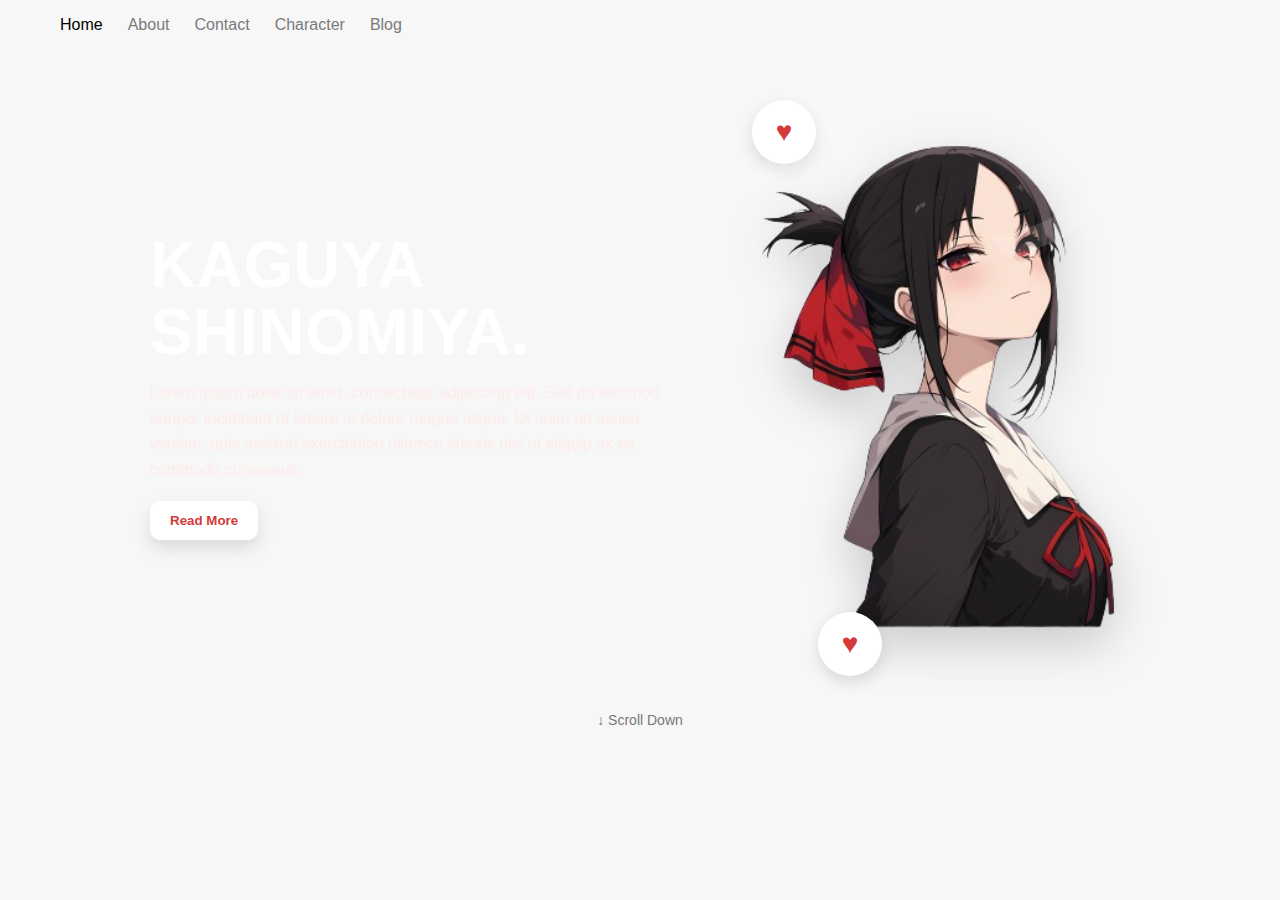
<file: index.html>
<!DOCTYPE html>
<html lang="en">
<head>
  <meta charset="UTF-8" />
  <meta name="viewport" content="width=device-width, initial-scale=1.0"/>
  <title>Kaguya Shinomiya</title>
  <link rel="stylesheet" href="style.css"/>
</head>
<body>
 
  <header class="nav">
    <nav>
      <ul>
        <li><a class="active" href="#">Home</a></li>
        <li><a href="#">About</a></li>
        <li><a href="#">Contact</a></li>
        <li><a href="#">Character</a></li>
        <li><a href="#">Blog</a></li>
      </ul>
    </nav>
  </header>

  <section class="hero">
    <div class="text">
      <h1>KAGUYA <br/> SHINOMIYA.</h1>
      <p>
         Lorem ipsum dolor sit amet, consectetur adipiscing elit. Sed do
          eiusmod tempor incididunt ut labore et dolore magna aliqua. Ut
          enim ad minim veniam, quis nostrud exercitation ullamco laboris
          nisi ut aliquip ex ea commodo consequat.
      </p>
      <button> Read More </button>
    </div>
    <img class="Kaguya" src="kagu.png" alt="Kaguya"/>
     <span class="bubble b1">♥</span>
     <span class="bubble b2">♥</span>
  </section>

  <p class="scroll">↓ Scroll Down</p>
</body>
</html>
</file>
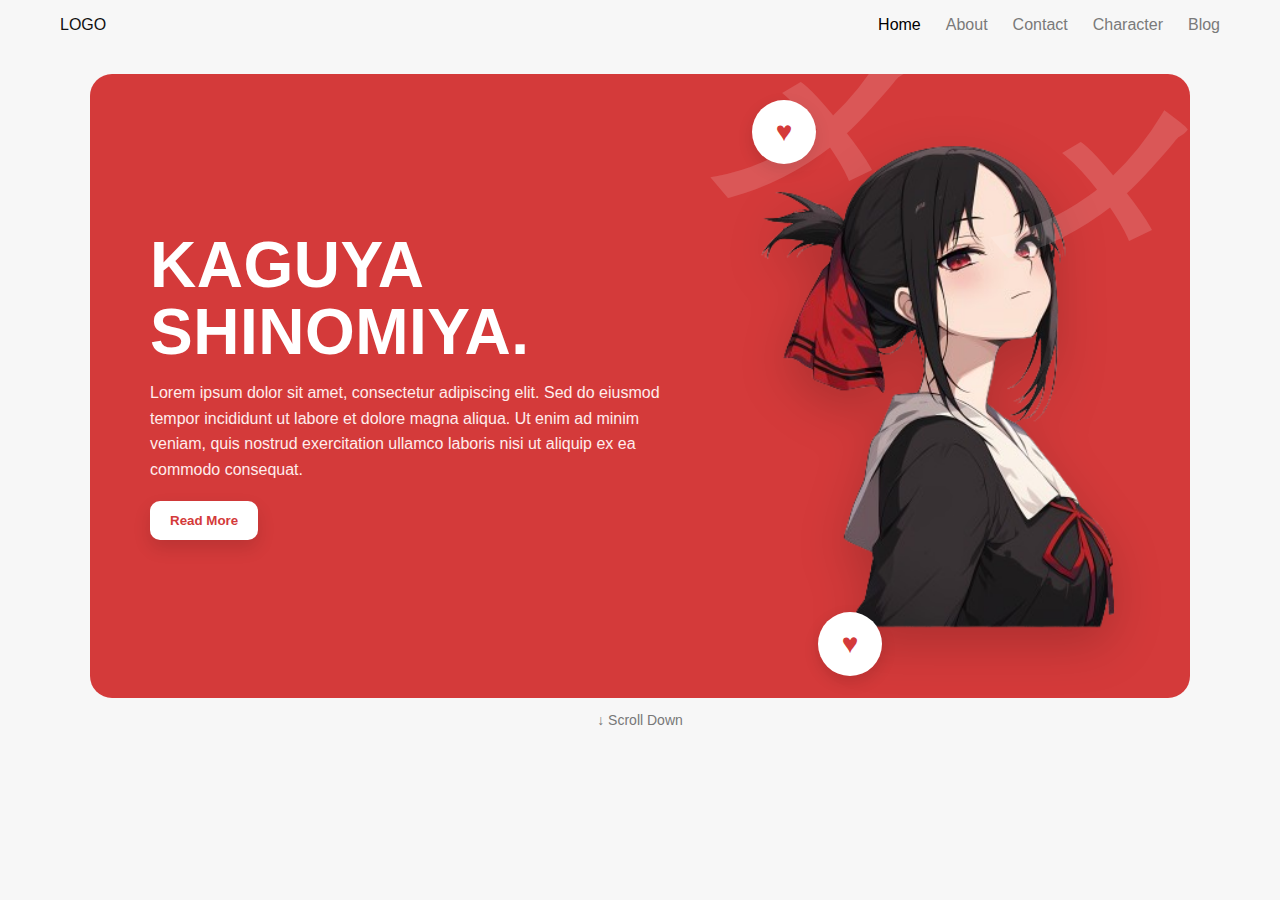
<file: Task4/index.html>
<!DOCTYPE html>
<html lang="en">
<head>
  <meta charset="UTF-8" />
  <meta name="viewport" content="width=device-width, initial-scale=1.0"/>
  <title>Kaguya Shinomiya</title>

  <link rel="stylesheet" href="style.css"/>
</head>
<body>
 
  <header class="nav">
    <div class="logo">LOGO</div>
    <nav>
      <ul>
        <li><a class="active" href="#">Home</a></li>
        <li><a href="#">About</a></li>
        <li><a href="#">Contact</a></li>
        <li><a href="#">Character</a></li>
        <li><a href="#">Blog</a></li>
      </ul>
    </nav>
  </header>

  <section class="hero">
    <div class="text">
      <h1>KAGUYA <br/> SHINOMIYA.</h1>
      <p>
         Lorem ipsum dolor sit amet, consectetur adipiscing elit. Sed do
          eiusmod tempor incididunt ut labore et dolore magna aliqua. Ut
          enim ad minim veniam, quis nostrud exercitation ullamco laboris
          nisi ut aliquip ex ea commodo consequat.
      </p>
      <button> Read More </button>
    </div>
    <img class="Kaguya" src="kagu.png" alt="Kaguya"/>
     <span class="bubble b1">♥</span>
     <span class="bubble b2">♥</span>
  </section>

  <p class="scroll">↓ Scroll Down</p>
</body>
</html>
</file>
<file: style.css>
* {
  margin: 0;
  padding: 0;
  box-sizing: border-box;
  font-family: Arial, sans-serif;
}

body {
  background: #f7f7f7;
  color: #111;
}

.nav {
  display: flex;
  justify-content: space-between;
  align-items: center;
  padding: 16px 60px;
}
.nav ul {
  list-style: none;
  display: flex;
  gap: 25px;
}
.nav a {
  text-decoration: none;
  color: #7a7a7a;
}
.nav a:hover,
.nav a.active {
  color: #000;
}

.hero {
  position: relative;
  display: flex;
  align-items: center;
  justify-content: space-between;
  gap: 30px;
  padding: 56px 60px;
  background: var(--red);
  color: #fff;
  width: min(1100px, 92%);
  margin: 24px auto 14px;
  border-radius: 22px;
  overflow: hidden;
}

.hero::after {
  content: "メ メ";
  position: absolute;
  right: -28px;
  top: -10px;
  font-size: 220px;
  font-weight: 700;
  line-height: 0.8;
  color: rgba(255, 255, 255, 0.15);
  transform: rotate(12deg);
  pointer-events: none;
}

.text {
  max-width: 520px;
}
.text h1 {
  font-size: clamp(40px, 6vw, 64px);
  line-height: 1.05;
  margin-bottom: 14px;
  color: #fff;
  letter-spacing: 0.5px;
}
.text p {
  margin-bottom: 18px;
  line-height: 1.6;
  color: #ffecec;
}
.text button {
  background: #fff;
  color: #d43a3a;
  border: none;
  padding: 12px 20px;
  border-radius: 10px;
  cursor: pointer;
  font-weight: bold;
  box-shadow: 0 8px 18px rgba(0, 0, 0, 0.12);
}
.text button:hover {
  transform: translateY(-1px);
}

.Kaguya {
  width: clamp(260px, 30vw, 420px);
  height: auto;
  filter: drop-shadow(0 18px 24px rgba(0, 0, 0, 0.18));
}

.bubble {
  position: absolute;
  display: grid;
  place-items: center;
  width: 64px;
  height: 64px;
  background: #fff;
  color: #d43a3a;
  border-radius: 50%;
  font-size: 28px;
  box-shadow: 0 6px 16px rgba(0, 0, 0, 0.12);
}
.b1 {
  right: 34%;
  top: 26px;
}
.b2 {
  right: 28%;
  bottom: 22px;
}

.scroll {
  text-align: center;
  margin: 6px 0 28px;
  color: #777;
  font-size: 14px;
}

@media (max-width: 780px) {
  .hero {
    flex-direction: column;
    align-items: flex-start;
    padding: 36px 24px;
  }
  .b1,
  .b2 {
    display: none;
  }
}
</file>
<file: Task4/style.css>
/* Reset + base */
* {
  margin: 0;
  padding: 0;
  box-sizing: border-box;
  font-family: Arial, sans-serif;
}
:root {
  --red: #d43a3a;
  --text: #111;
  --muted: #777;
  --white: #fff;
}
body {
  background: #f7f7f7;
  color: var(--text);
}

/* NAV */
.nav {
  display: flex;
  justify-content: space-between;
  align-items: center;
  padding: 16px 60px;
}
.nav ul {
  list-style: none;
  display: flex;
  gap: 25px;
}
.nav a {
  text-decoration: none;
  color: #7a7a7a;
}
.nav a:hover,
.nav a.active {
  color: #000;
}

/* HERO main card */
.hero {
  position: relative;
  display: flex;
  align-items: center;
  justify-content: space-between;
  gap: 30px;
  padding: 56px 60px;
  background: var(--red);
  color: #fff;
  width: min(1100px, 92%);
  margin: 24px auto 14px;
  border-radius: 22px;
  overflow: hidden;
}

/* faint background glyph */
.hero::after {
  content: "メ メ";
  position: absolute;
  right: -28px;
  top: -10px;
  font-size: 220px;
  font-weight: 700;
  line-height: 0.8;
  color: rgba(255, 255, 255, 0.15);
  transform: rotate(12deg);
  pointer-events: none;
}

.text {
  max-width: 520px;
}
.text h1 {
  font-size: clamp(40px, 6vw, 64px);
  line-height: 1.05;
  margin-bottom: 14px;
  color: #fff;
  letter-spacing: 0.5px;
}
.text p {
  margin-bottom: 18px;
  line-height: 1.6;
  color: #ffecec;
}
.text button {
  background: #fff;
  color: var(--red);
  border: none;
  padding: 12px 20px;
  border-radius: 10px;
  cursor: pointer;
  font-weight: bold;
  box-shadow: 0 8px 18px rgba(0, 0, 0, 0.12);
}
.text button:hover {
  transform: translateY(-1px);
}

/* IMAGE */
.Kaguya {
  width: clamp(260px, 30vw, 420px);
  height: auto;
  filter: drop-shadow(0 18px 24px rgba(0, 0, 0, 0.18));
}

/* heart bubbles */
.bubble {
  position: absolute;
  display: grid;
  place-items: center;
  width: 64px;
  height: 64px;
  background: #fff;
  color: var(--red);
  border-radius: 50%;
  font-size: 28px;
  box-shadow: 0 6px 16px rgba(0, 0, 0, 0.12);
}
.b1 {
  right: 34%;
  top: 26px;
}
.b2 {
  right: 28%;
  bottom: 22px;
}

/* Scroll text */
.scroll {
  text-align: center;
  margin: 6px 0 28px;
  color: var(--muted);
  font-size: 14px;
}

/* Responsive */
@media (max-width: 780px) {
  .hero {
    flex-direction: column;
    align-items: flex-start;
    padding: 36px 24px;
  }
  .b1,
  .b2 {
    display: none;
  }
}
</file>
